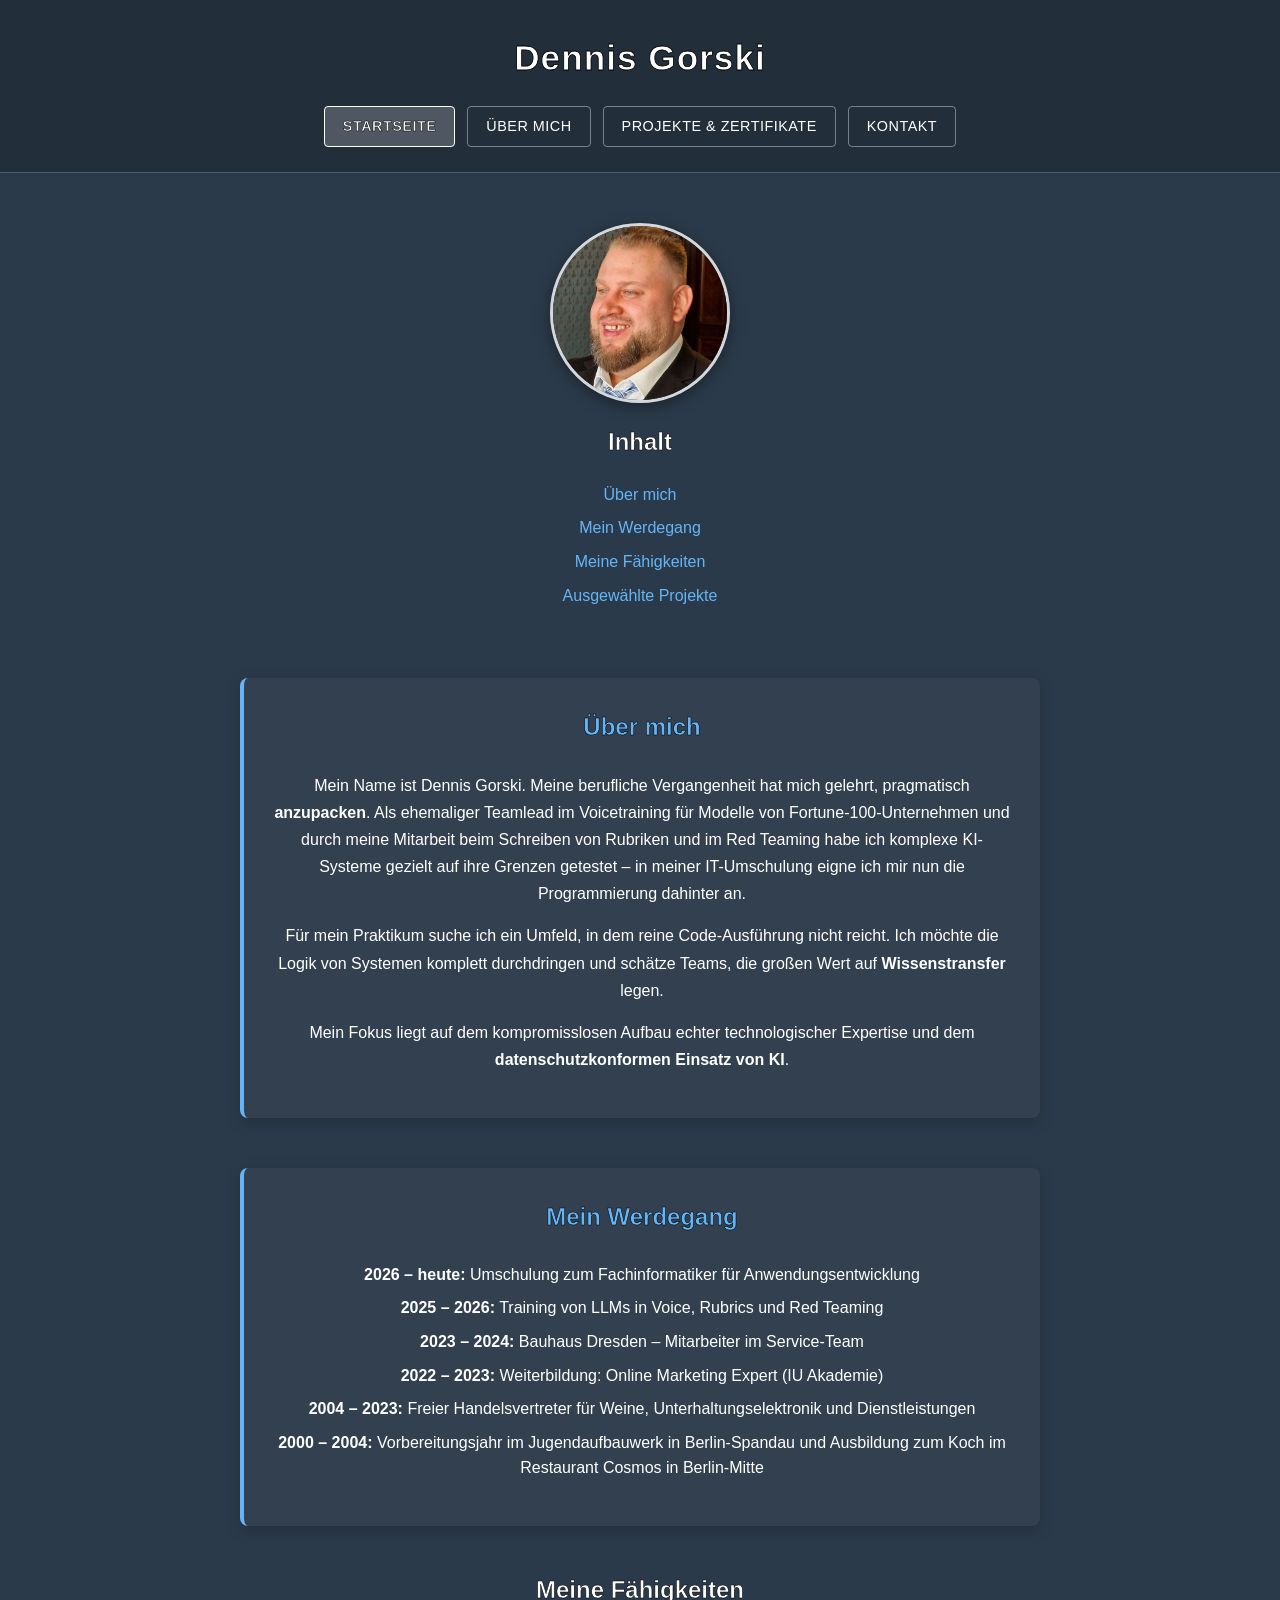
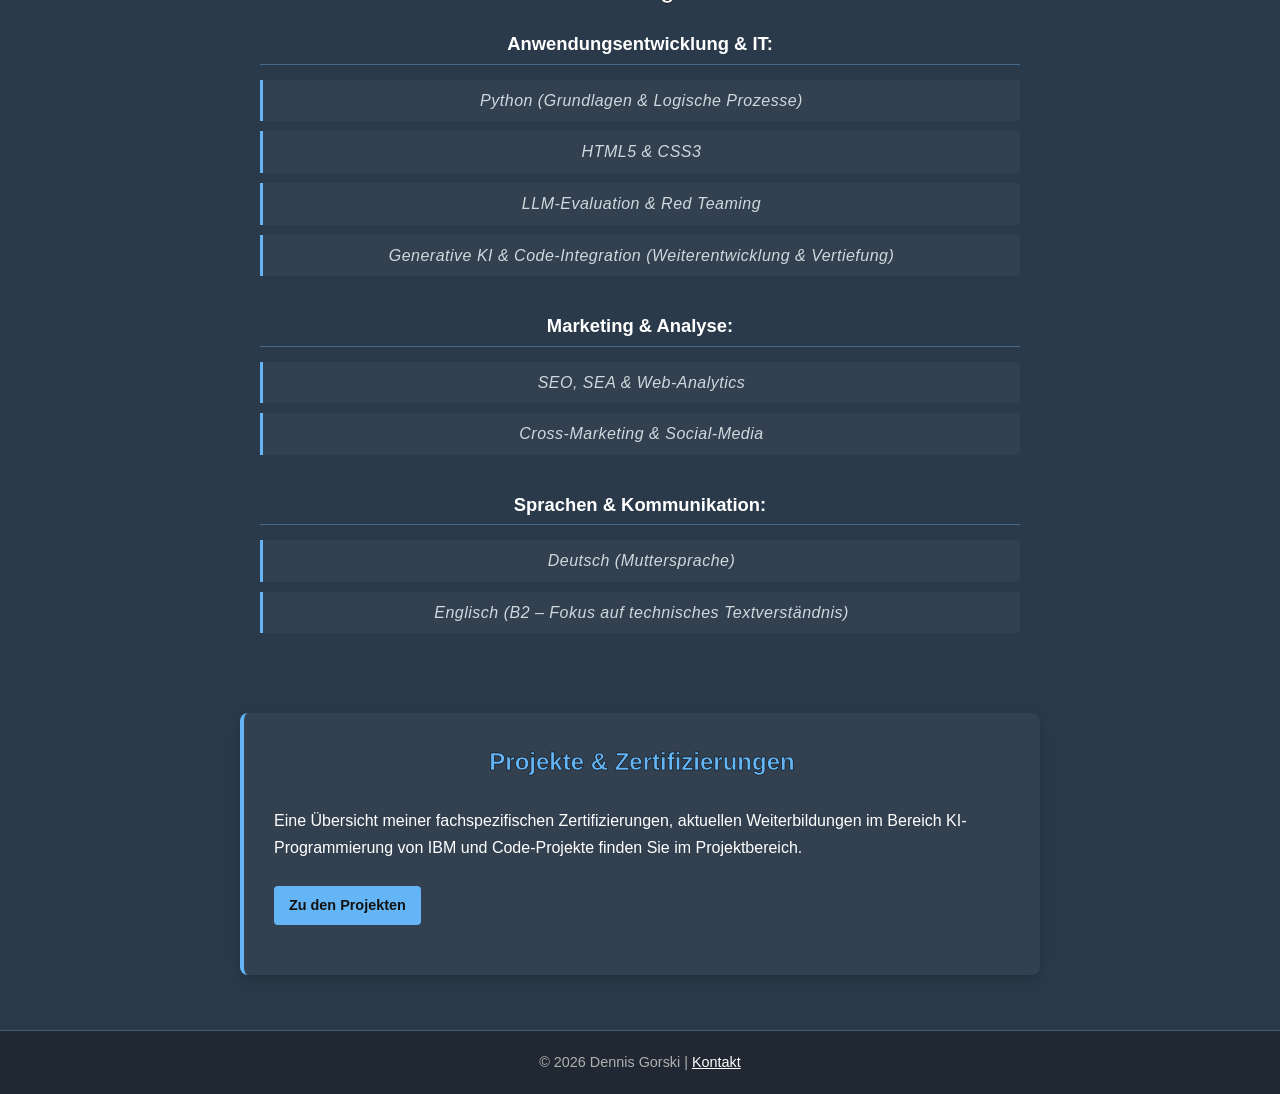
<file: index.html>
<!DOCTYPE html>
<html lang="de">
<head>
    <meta charset="UTF-8">
    <meta name="viewport" content="width=device-width, initial-scale=1.0">
    <title>Mein Portfolio - Dennis Gorski</title>
    <link rel="stylesheet" href="Stylesheets/Stylesheet-Portfolio.css">
</head>
<body>

    <header>
        <h1>Dennis Gorski</h1>
        <nav>
            <a href="index.html" class="aktiv">Startseite</a>
            <a href="about.html">Über mich</a>
            <a href="projekte.html">Projekte & Zertifikate</a>
            <a href="kontakt.html">Kontakt</a>
        </nav>
    </header>

    <main>
        <section>
            <img src="images/Bild Lebenslauf.jpg" alt="Dennis Gorski" class="profilbild">
            <h2>Inhalt</h2>
            <ul>
                <li><a href="#ueber-mich">Über mich</a></li>
                <li><a href="#werdegang">Mein Werdegang</a></li>
                <li><a href="#faehigkeiten">Meine Fähigkeiten</a></li>
                <li><a href="#projekte">Ausgewählte Projekte</a></li>
            </ul>
        </section>

        <section id="ueber-mich" class="content-box">
            <h2>Über mich</h2>
            <p>Mein Name ist Dennis Gorski. Meine berufliche Vergangenheit hat mich gelehrt, pragmatisch <strong>anzupacken</strong>. Als ehemaliger Teamlead im Voicetraining für Modelle von Fortune-100-Unternehmen und durch meine Mitarbeit beim Schreiben von Rubriken und im Red Teaming habe ich komplexe KI-Systeme gezielt auf ihre Grenzen getestet – in meiner IT-Umschulung eigne ich mir nun die Programmierung dahinter an.</p>

            <p>Für mein Praktikum suche ich ein Umfeld, in dem reine Code-Ausführung nicht reicht. Ich möchte die Logik von Systemen komplett durchdringen und schätze Teams, die großen Wert auf <strong>Wissenstransfer</strong> legen.</p>

    	    <p>Mein Fokus liegt auf dem kompromisslosen Aufbau echter technologischer Expertise und dem <strong>datenschutzkonformen Einsatz von KI</strong>.</p>
        </section>

        <section id="werdegang" class="content-box">
            <h2>Mein Werdegang</h2>
            <ul>
                <li><strong>2026 – heute:</strong> Umschulung zum Fachinformatiker für Anwendungsentwicklung</li>
                <li><strong>2025 – 2026:</strong> Training von LLMs in Voice, Rubrics und Red Teaming</li>
                <li><strong>2023 – 2024:</strong> Bauhaus Dresden – Mitarbeiter im Service-Team</li>
                <li><strong>2022 – 2023:</strong> Weiterbildung: Online Marketing Expert (IU Akademie)</li>
                <li><strong>2004 – 2023:</strong> Freier Handelsvertreter für Weine, Unterhaltungselektronik und Dienstleistungen</li>
                <li><strong>2000 – 2004:</strong> Vorbereitungsjahr im Jugendaufbauwerk in Berlin-Spandau und Ausbildung zum Koch im Restaurant Cosmos in Berlin-Mitte</li>
            </ul>
        </section>

        <section id="faehigkeiten">
            <h2>Meine Fähigkeiten</h2>
            <ul>
                <li><strong>Anwendungsentwicklung & IT:</strong>
                    <ul>
                        <li>Python (Grundlagen & Logische Prozesse)</li>
                        <li>HTML5 & CSS3</li>
                        <li>LLM-Evaluation & Red Teaming</li>
                        <li>Generative KI & Code-Integration (Weiterentwicklung & Vertiefung)</li>
                    </ul>
                </li>
                <li><strong>Marketing & Analyse:</strong>
                    <ul>
                        <li>SEO, SEA & Web-Analytics</li>
                        <li>Cross-Marketing & Social-Media</li>
                    </ul>
                </li>
                <li><strong>Sprachen & Kommunikation:</strong>
                    <ul>
                        <li>Deutsch (Muttersprache)</li>
                        <li>Englisch (B2 – Fokus auf technisches Textverständnis)</li>
                    </ul>
                </li>
            </ul>
        </section>

        <section id="projekte" class="content-box">
            <h2>Projekte & Zertifizierungen</h2>
            <div class="tabellen-container">
                <p>
                    Eine Übersicht meiner fachspezifischen Zertifizierungen, 
                    aktuellen Weiterbildungen im Bereich KI-Programmierung von IBM und Code-Projekte 
                    finden Sie im Projektbereich.
                </p>
                <a href="projekte.html" class="btn-zertifikat">
                    Zu den Projekten
                </a>
            </div>
        </section>
    </main>

    <footer>
        <p>&copy; 2026 Dennis Gorski | <a href="kontakt.html">Kontakt</a></p>
    </footer>

</body>
</html>
</file>
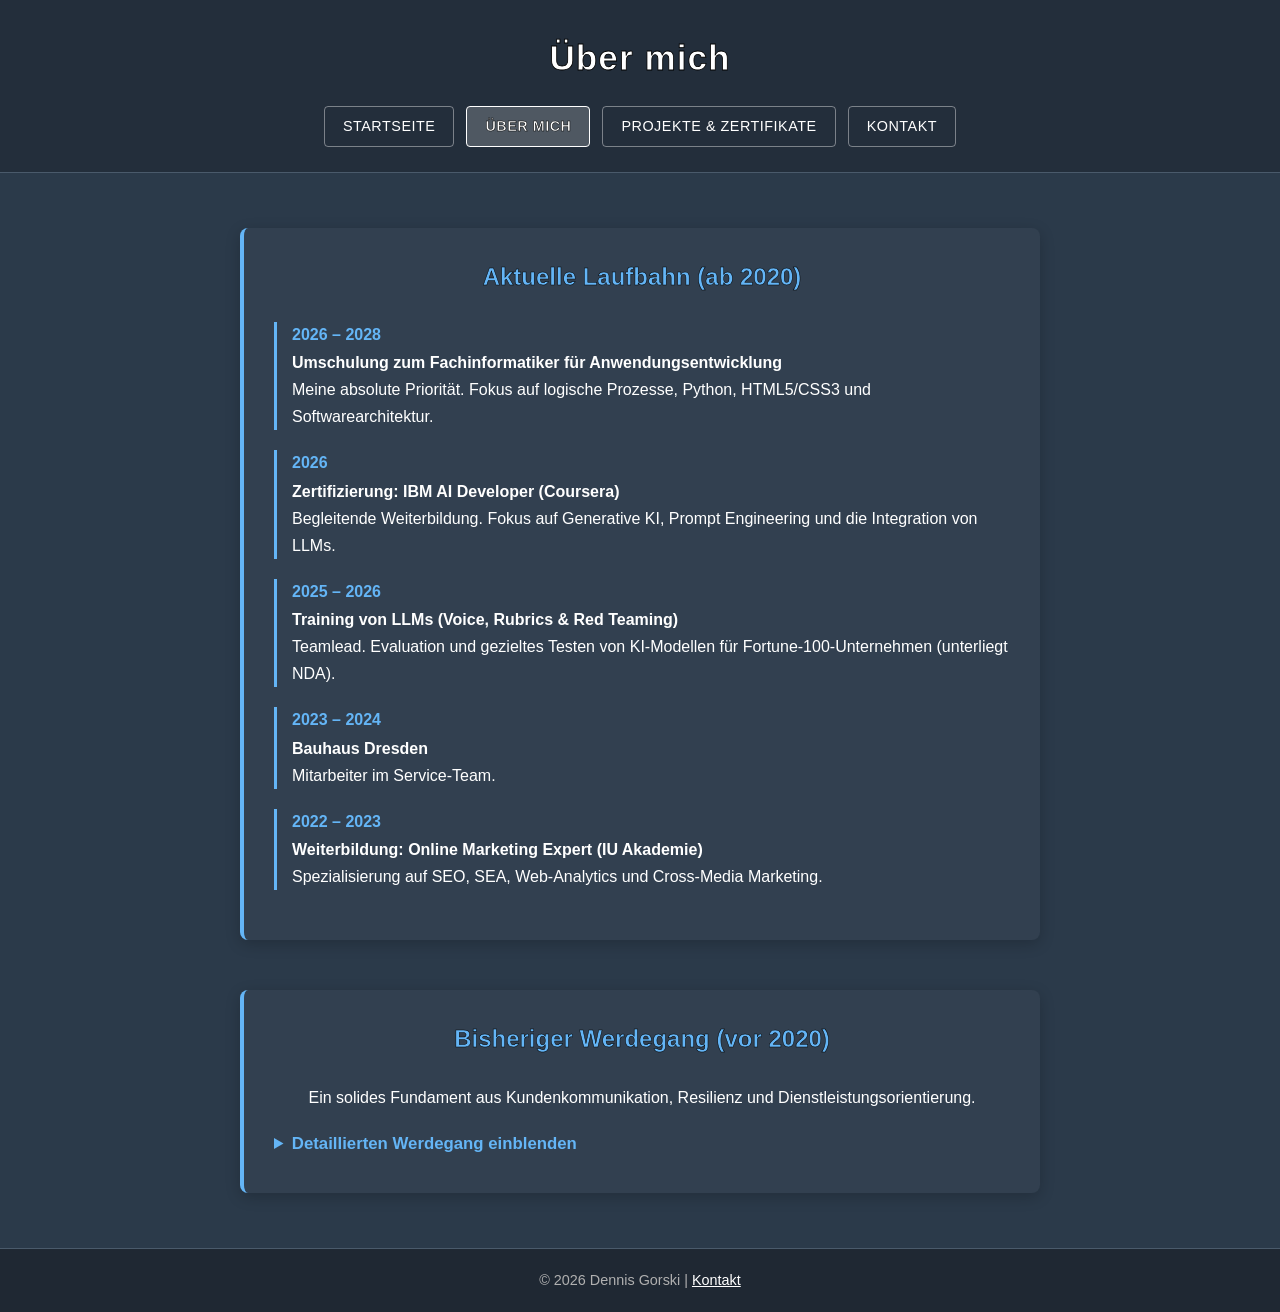
<file: about.html>
<!DOCTYPE html>
<html lang="de">
<head>
    <meta charset="UTF-8">
    <meta name="viewport" content="width=device-width, initial-scale=1.0">
    <title>Über mich - Dennis Gorski</title>
    <link rel="stylesheet" href="Stylesheets/Stylesheet-Portfolio.css">
</head>
<body>

    <header>
        <h1>Über mich</h1>
        <nav>
            <a href="index.html">Startseite</a>
            <a href="about.html" class="aktiv">Über mich</a>
            <a href="projekte.html">Projekte & Zertifikate</a>
            <a href="kontakt.html">Kontakt</a>
        </nav>
    </header>

    <main>
        <section id="aktuelles" class="content-box">
            <h2>Aktuelle Laufbahn (ab 2020)</h2>
            <div class="timeline">
        <div class="timeline-item">
            <span class="zeitraum">2026 – 2028</span>
            <div class="timeline-content">
                <strong>Umschulung zum Fachinformatiker für Anwendungsentwicklung</strong>
                <p>Meine absolute Priorität. Fokus auf logische Prozesse, Python, HTML5/CSS3 und Softwarearchitektur.</p>
            </div>
        </div>

        <div class="timeline-item">
            <span class="zeitraum">2026</span>
            <div class="timeline-content">
                <strong>Zertifizierung: IBM AI Developer (Coursera)</strong>
                <p>Begleitende Weiterbildung. Fokus auf Generative KI, Prompt Engineering und die Integration von LLMs.</p>
            </div>
        </div>

        <div class="timeline-item">
            <span class="zeitraum">2025 – 2026</span>
            <div class="timeline-content">
                <strong>Training von LLMs (Voice, Rubrics & Red Teaming)</strong>
                <p>Teamlead. Evaluation und gezieltes Testen von KI-Modellen für Fortune-100-Unternehmen (unterliegt NDA).</p>
            </div>
        </div>

        <div class="timeline-item">
            <span class="zeitraum">2023 – 2024</span>
            <div class="timeline-content">
                <strong>Bauhaus Dresden</strong>
                <p>Mitarbeiter im Service-Team.</p>
            </div>
        </div>

        <div class="timeline-item">
            <span class="zeitraum">2022 – 2023</span>
            <div class="timeline-content">
                <strong>Weiterbildung: Online Marketing Expert (IU Akademie)</strong>
                <p>Spezialisierung auf SEO, SEA, Web-Analytics und Cross-Media Marketing.</p>
            </div>
        </div>
    </div>
            </div>
        </section>

        <section id="vergangenes" class="content-box">
            <h2>Bisheriger Werdegang (vor 2020)</h2>
            <p class="fokus-text">
                Ein solides Fundament aus Kundenkommunikation, Resilienz und Dienstleistungsorientierung.
            </p>
            
            <details style="cursor: pointer; padding: 5px 0;">
                <summary style="font-weight: 600; color: #64b5f6; font-size: 1.05rem;">Detaillierten Werdegang einblenden</summary>
                
                <div class="timeline" style="margin-top: 20px;">
                    <div class="timeline-item">
                        <span class="zeitraum">2004 – 2022</span>
                        <div class="timeline-content">
                            <strong>Freier Handelsvertreter & Ernährungsberater</strong>
                            <p>Vertrieb von Weinen (<a href="https://www.tastevin.de/" target="_blank" rel="noopener">Tastevin</a>), Unterhaltungselektronik und Dienstleistungen und Winterdienst auf Bereitschaft im Auftrag der Firma Wenzel Berlin-Spandau. Ergänzend dazu theoretische Qualifikation als Ernährungsberater.</p>
                        </div>
                    </div>

                    <div class="timeline-item">
                        <span class="zeitraum">2000 – 2004</span>
                        <div class="timeline-content">
                            <strong>Gastronomie & Ausbildung</strong>
                            <p>Ein halbes Berufsvorbereitendes Jahr im Jugendaufbauwerk Berlin-Spandau, gefolgt von einer Ausbildung zum Koch im Restaurant Cosmos (KiezKüchen gGmbH) in Berlin-Mitte.</p>
                        </div>
                    </div>
                </div>
            </details>
        </section>
    </main>

    <footer>
        <p>&copy; 2026 Dennis Gorski | <a href="kontakt.html">Kontakt</a></p>
    </footer>

</body>
</html>
</file>
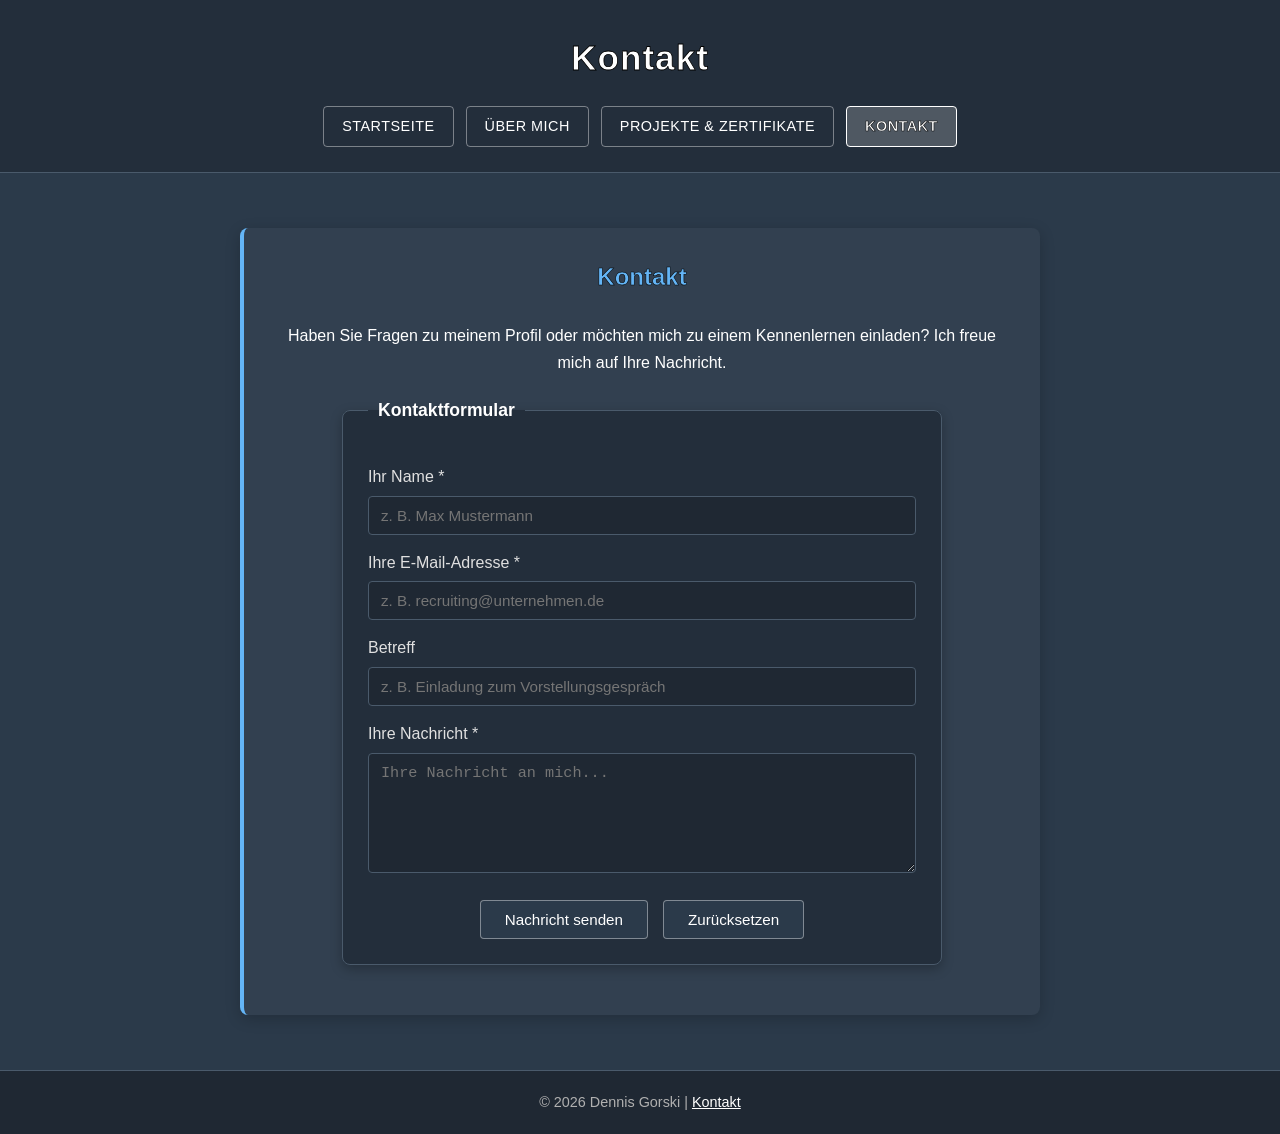
<file: kontakt.html>
<!DOCTYPE html>
<html lang="de">
<head>
    <meta charset="UTF-8">
    <meta name="viewport" content="width=device-width, initial-scale=1.0">
    <title>Kontakt - Dennis Gorski</title>
    <link rel="stylesheet" href="Stylesheets/Stylesheet-Portfolio.css">
</head>
<body>

    <header>
        <h1>Kontakt</h1>
        <nav>
            <a href="index.html">Startseite</a>
            <a href="about.html">Über mich</a>
            <a href="projekte.html">Projekte & Zertifikate</a>
            <a href="kontakt.html" class="aktiv">Kontakt</a>
        </nav>
    </header>

    <main>
        <section class="content-box">
            <h2>Kontakt</h2>
            <p class="fokus-text">Haben Sie Fragen zu meinem Profil oder möchten mich zu einem Kennenlernen einladen? Ich freue mich auf Ihre Nachricht.</p>

            <form action="mailto:kontakt@dego-codes.com" method="post" enctype="text/plain">
                <fieldset>
                    <legend>Kontaktformular</legend>

                    <label for="name">Ihr Name *</label>
                    <input 
                        type="text" 
                        id="name" 
                        name="Name" 
                        placeholder="z. B. Max Mustermann" 
                        required
                    >

                    <label for="email">Ihre E-Mail-Adresse *</label>
                    <input 
                        type="email" 
                        id="email" 
                        name="E-Mail" 
                        placeholder="z. B. recruiting@unternehmen.de" 
                        pattern="[^@\s]+@[^@\s]+\.[^@\s]+" 
                        title="Bitte geben Sie eine vollständige E-Mail-Adresse mit '@' und einem '.' ein." 
                        required
                    >

                    <label for="betreff">Betreff</label>
                    <input 
                        type="text" 
                        id="betreff" 
                        name="Betreff" 
                        placeholder="z. B. Einladung zum Vorstellungsgespräch"
                    >

                    <label for="nachricht">Ihre Nachricht *</label>
                    <textarea 
                        id="nachricht" 
                        name="Nachricht" 
                        placeholder="Ihre Nachricht an mich..." 
                        required
                    ></textarea>

                    <div class="form-buttons">
                        <input type="submit" value="Nachricht senden">
                        <input type="reset" value="Zurücksetzen">
                    </div>
                </fieldset>
            </form>
        </section>
    </main>

    <footer>
        <p>&copy; 2026 Dennis Gorski | <a href="kontakt.html">Kontakt</a></p>
    </footer>

</body>
</html>
</file>
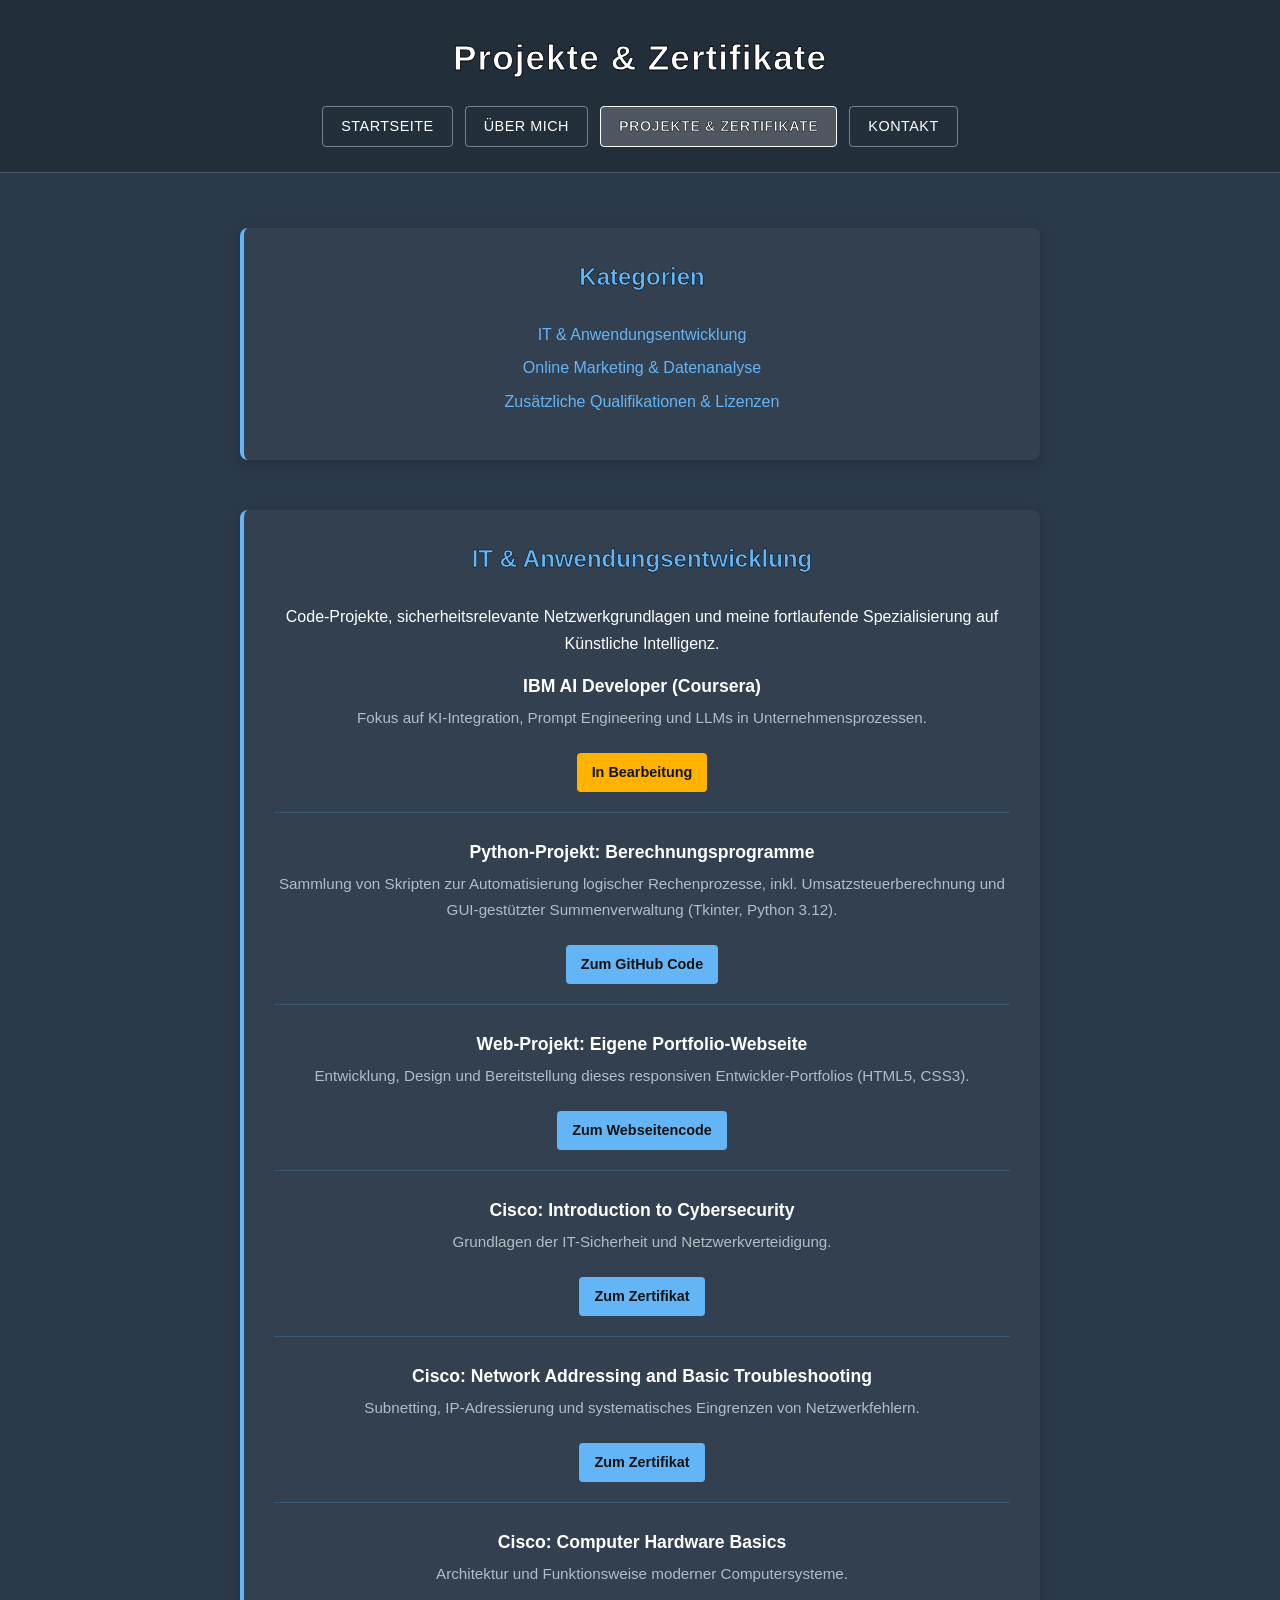
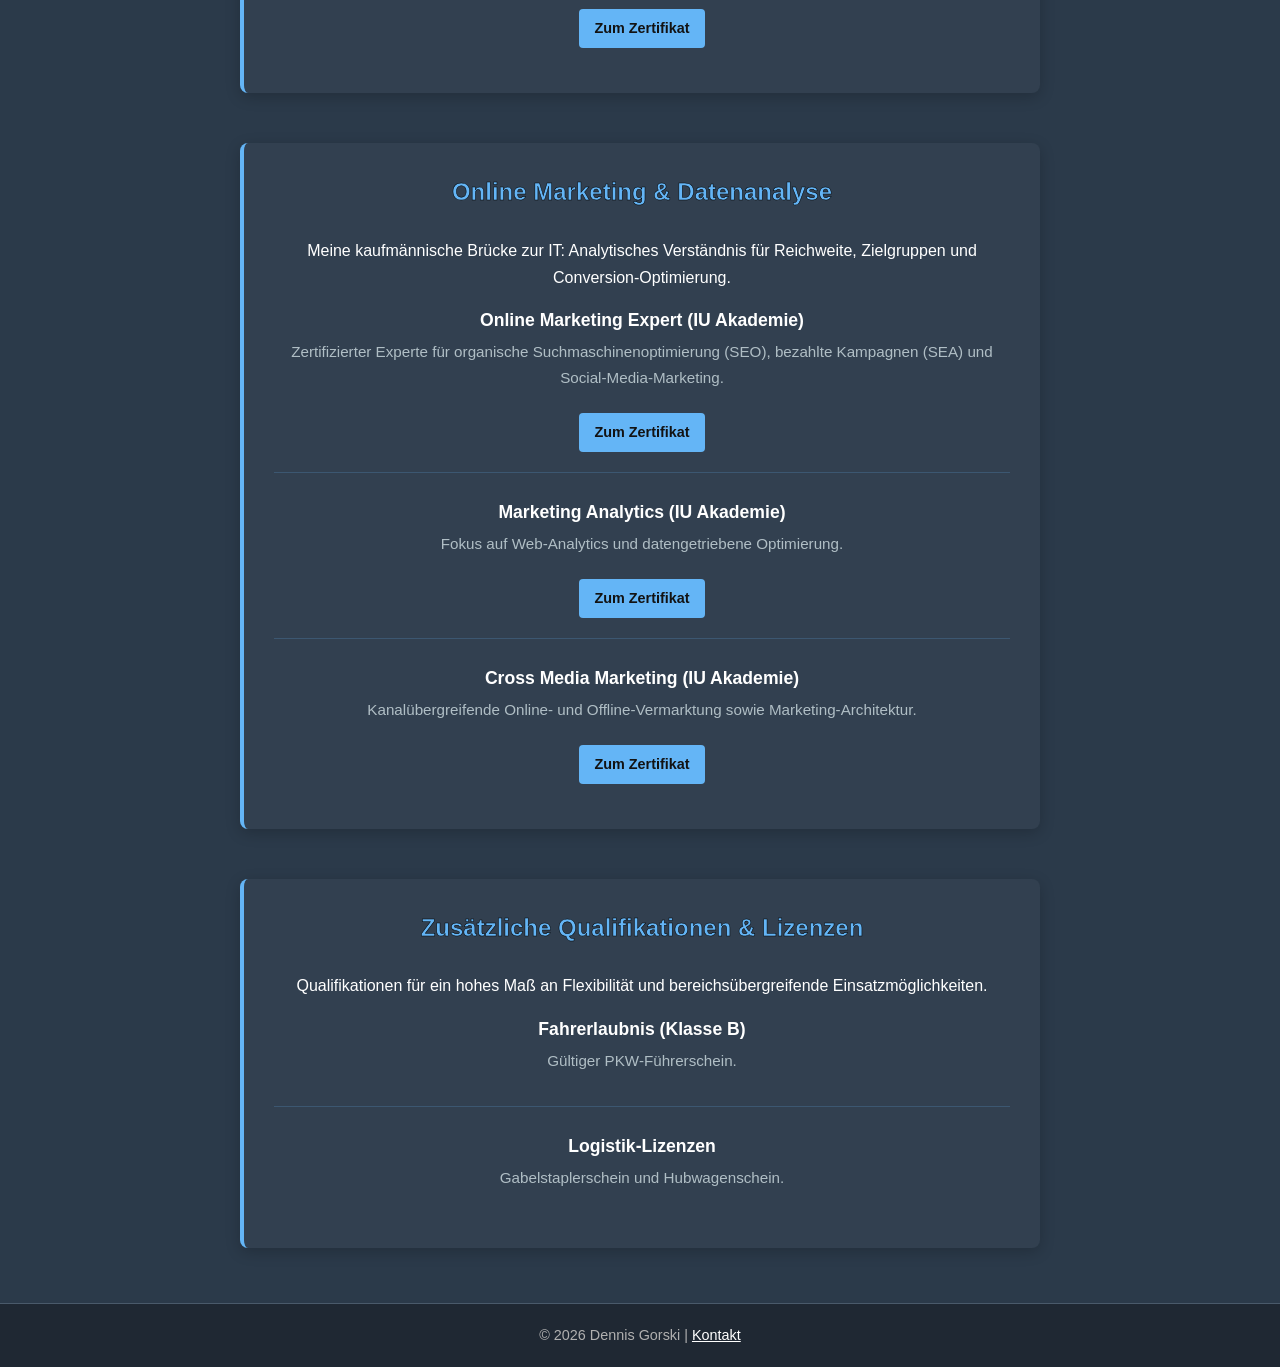
<file: projekte.html>
<!DOCTYPE html>
<html lang="de">
<head>
    <meta charset="UTF-8">
    <meta name="viewport" content="width=device-width, initial-scale=1.0">
    <title>Projekte & Zertifikate - Dennis Gorski</title>
    <link rel="stylesheet" href="Stylesheets/Stylesheet-Portfolio.css">
</head>
<body>

    <!-- Header & Navigation -->
    <header>
        <h1>Projekte & Zertifikate</h1>
        <nav>
            <a href="index.html">Startseite</a>
            <a href="about.html">Über mich</a>
            <a href="projekte.html" class="aktiv">Projekte & Zertifikate</a>
            <a href="kontakt.html">Kontakt</a>
        </nav>
    </header>
    
    <!-- Main Content -->
    <main>
        <!-- Section: Categories Nav -->
        <section class="content-box">
            <h2>Kategorien</h2>
            <ul>
                <li><a href="#it">IT & Anwendungsentwicklung</a></li>
                <li><a href="#marketing">Online Marketing & Datenanalyse</a></li>
                <li><a href="#zusatz">Zusätzliche Qualifikationen & Lizenzen</a></li>
            </ul>
        </section>

        <!-- Section: IT & Dev -->
        <section id="it" class="content-box">
            <h2>IT & Anwendungsentwicklung</h2>
            <p>Code-Projekte, sicherheitsrelevante Netzwerkgrundlagen und meine fortlaufende Spezialisierung auf Künstliche Intelligenz.</p>
            
            <ul class="projekt-liste">
                <li>
                    <div class="projekt-info">
                        <strong>IBM AI Developer (Coursera)</strong>
                        <p>Fokus auf KI-Integration, Prompt Engineering und LLMs in Unternehmensprozessen.</p>
                    </div>
                    <span class="status-badge">In Bearbeitung</span>
                </li>
                <li>
                    <div class="projekt-info">
                        <strong>Python-Projekt: Berechnungsprogramme</strong>
                        <p>Sammlung von Skripten zur Automatisierung logischer Rechenprozesse, inkl. Umsatzsteuerberechnung und GUI-gestützter Summenverwaltung (Tkinter, Python 3.12).</p>
                    </div>
                    <a href="https://github.com/DeGo-Codes/Berechnungsprogramme" class="btn-zertifikat" target="_blank" rel="noopener">Zum GitHub Code</a>
                </li>
                <li>
                    <div class="projekt-info">
                        <strong>Web-Projekt: Eigene Portfolio-Webseite</strong>
                        <p>Entwicklung, Design und Bereitstellung dieses responsiven Entwickler-Portfolios (HTML5, CSS3).</p>
                    </div>
                    <a href="https://github.com/DeGo-Codes/Portfolio-Webseite" class="btn-zertifikat" target="_blank" rel="noopener">Zum Webseitencode</a>
                </li>
                <li>
                    <div class="projekt-info">
                        <strong>Cisco: Introduction to Cybersecurity</strong>
                        <p>Grundlagen der IT-Sicherheit und Netzwerkverteidigung.</p>
                    </div>
                    <a href="Zertifikate/Cybersecurity.pdf" class="btn-zertifikat" target="_blank" rel="noopener">Zum Zertifikat</a>
                </li>
                <li>
                    <div class="projekt-info">
                        <strong>Cisco: Network Addressing and Basic Troubleshooting</strong>
                        <p>Subnetting, IP-Adressierung und systematisches Eingrenzen von Netzwerkfehlern.</p>
                    </div>
                    <a href="Zertifikate/Gorski.Dennis_Dresden_2026_01 Network_Addressing_and_Basic_Troubleshooting_certificate.pdf" class="btn-zertifikat" target="_blank" rel="noopener">Zum Zertifikat</a>
                </li>
                <li>
                    <div class="projekt-info">
                        <strong>Cisco: Computer Hardware Basics</strong>
                        <p>Architektur und Funktionsweise moderner Computersysteme.</p>
                    </div>
                    <a href="Zertifikate/Hardwaredevices.pdf" class="btn-zertifikat" target="_blank" rel="noopener">Zum Zertifikat</a>
                </li>
            </ul>
        </section>

        <!-- Section: Marketing -->
        <section id="marketing" class="content-box">
            <h2>Online Marketing & Datenanalyse</h2>
            <p>Meine kaufmännische Brücke zur IT: Analytisches Verständnis für Reichweite, Zielgruppen und Conversion-Optimierung.</p>

            <ul class="projekt-liste">
                <li>
                    <div class="projekt-info">
                        <strong>Online Marketing Expert (IU Akademie)</strong>
                        <p>Zertifizierter Experte für organische Suchmaschinenoptimierung (SEO), bezahlte Kampagnen (SEA) und Social-Media-Marketing.</p>
                    </div>
                    <a href="Zertifikate/Online Marketing Expert.pdf" class="btn-zertifikat" target="_blank" rel="noopener">Zum Zertifikat</a>
                </li>
                <li>
                    <div class="projekt-info">
                        <strong>Marketing Analytics (IU Akademie)</strong>
                        <p>Fokus auf Web-Analytics und datengetriebene Optimierung.</p>
                    </div>
                    <a href="Zertifikate/Marketing Analytics.pdf" class="btn-zertifikat" target="_blank" rel="noopener">Zum Zertifikat</a>
                </li>
                <li>
                    <div class="projekt-info">
                        <strong>Cross Media Marketing (IU Akademie)</strong>
                        <p>Kanalübergreifende Online- und Offline-Vermarktung sowie Marketing-Architektur.</p>
                    </div>
                    <a href="Zertifikate/Cross Media Marketing.pdf" class="btn-zertifikat" target="_blank" rel="noopener">Zum Zertifikat</a>
                </li>
            </ul>
        </section>

        <!-- Section: Additional Skills -->
        <section id="zusatz" class="content-box">
            <h2>Zusätzliche Qualifikationen & Lizenzen</h2>
            <p>Qualifikationen für ein hohes Maß an Flexibilität und bereichsübergreifende Einsatzmöglichkeiten.</p>

            <ul class="projekt-liste">
                
                <li>
                    <div class="projekt-info">
                        <strong>Fahrerlaubnis (Klasse B)</strong>
                        <p>Gültiger PKW-Führerschein.</p>
                    </div>
                </li>
                <li>
                    <div class="projekt-info">
                        <strong>Logistik-Lizenzen</strong>
                        <p>Gabelstaplerschein und Hubwagenschein.</p>
                    </div>
                </li>
            </ul>
        </section>
    </main> 

    <!-- Footer -->
    <footer>
        <p>&copy; 2026 Dennis Gorski | <a href="kontakt.html">Kontakt</a></p>
    </footer>

</body>
</html>
</file>
<file: Stylesheets/Stylesheet-Portfolio.css>
* {
    box-sizing: border-box;
    margin: 0;
    padding: 0;
}

/* Base & Scrollbar */
html {
    scroll-behavior: smooth;
    overflow-y: scroll; /* Fix: Layout shift */
    scrollbar-width: thin; 
    scrollbar-color: rgba(255, 255, 255, 0.1) transparent; 
}

::-webkit-scrollbar {
    width: 6px; 
}

::-webkit-scrollbar-track {
    background: transparent; 
}

::-webkit-scrollbar-thumb {
    background-color: rgba(255, 255, 255, 0.15); 
    border-radius: 10px;
}

::-webkit-scrollbar-thumb:hover {
    background-color: rgba(255, 255, 255, 0.3); 
}

body {
    font-family: 'Segoe UI', Tahoma, Geneva, Verdana, sans-serif;
    line-height: 1.6;
    background-color: #2b3a4a;
    color: #ffffff;
    display: flex;
    flex-direction: column;
    min-height: 100vh; /* Sticky Footer */
}

/* Header & Navigation */
header {
    display: flex;
    flex-direction: column;
    align-items: center;    
    justify-content: center;
    text-align: center;
    padding: 30px 20px 25px;
    background-color: #232e3b;
    border-bottom: 1px solid #4a5a6b;
}

header h1 {
    font-size: 2.2rem;
    margin-bottom: 20px;
    color: #ffffff;
    font-family: 'Segoe UI', Tahoma, Geneva, Verdana, sans-serif;
    -webkit-text-stroke: 0.8px black; 
    letter-spacing: 1px;
}

nav {
    display: flex;
    justify-content: center;
    align-items: center;
    gap: 12px;
    flex-wrap: wrap;
    width: 100%;
    max-width: 800px;
    margin: 0 auto;
}

nav a {
    display: inline-block;
    padding: 8px 18px;
    color: #ffffff;
    text-decoration: none;
    border: 1px solid rgba(255, 255, 255, 0.4);
    border-radius: 4px;
    transition: all 0.3s ease;
    font-size: 0.9rem;
    text-transform: uppercase;
    letter-spacing: 0.5px;
    text-align: center;
}

nav a:hover {
    background-color: rgba(255, 255, 255, 0.15);
    border-color: #ffffff;
}

nav a.aktiv {
    border-color: #ffffff;
    background-color: rgba(255, 255, 255, 0.2);
    font-weight: bold;
    -webkit-text-stroke: 0.5px black;
}

/* Profile Image */
.profilbild-container {
    display: flex;
    justify-content: center;
    align-items: center;
    margin: 25px auto 15px auto;
    width: 100%;
}

main img, 
.profilbild {
    width: 180px;            
    height: 180px;           
    object-fit: cover;       /* Aspect ratio fix */
    border-radius: 50%;      
    border: 3px solid rgba(255, 255, 255, 0.8);
    box-shadow: 0 4px 15px rgba(0, 0, 0, 0.4);
    display: block;
    margin: 20px auto;       
    transition: transform 0.3s ease, border-color 0.3s ease;
}

.profilbild:hover {
    transform: scale(1.04);
    border-color: #ffffff;
}

/* Main Layout */
main {
    flex: 1;
    max-width: 900px;
    width: 90%;
    margin: 0 auto; 
    padding: 30px 20px;
    display: flex;
    flex-direction: column;
    align-items: center;
    text-align: center;
}

section {
    width: 100%;
    margin-bottom: 30px;
}

main h1, main h2, main h3 {
    margin-bottom: 20px;
    text-align: center;
    -webkit-text-stroke: 0.5px black;
}

main p {
    margin-bottom: 15px;
    line-height: 1.7;
}

main a {
    color: #64b5f6;          
    text-decoration: none;
    font-weight: 500;
}

main a:hover {
    color: #ffffff;
    text-decoration: underline;
}

strong {
    display: inline;
}

/* Content Boxes */
.content-box {
    background-color: rgba(255, 255, 255, 0.03); 
    border-radius: 8px; 
    padding: 30px;
    margin: 25px auto;
    max-width: 800px; 
    text-align: left; /* Overrides main center */
    box-shadow: 0 4px 15px rgba(0, 0, 0, 0.2); 
    border-left: 4px solid #64b5f6; 
}

.content-box h2 {
    text-align: center; 
    color: #64b5f6; 
    margin-bottom: 25px;
}

.content-box > p {
    text-align: center;
}

/* Global Lists */
ul {
    list-style: none; 
    padding: 0;       
    margin: 15px 0;
}

ul li {
    margin-bottom: 8px;
    text-align: center;
}

/* Tables */
.tabellen-container {
    width: 100%;
    overflow-x: auto; 
    margin: 20px auto;
}

table {
    width: 100%;
    border-collapse: collapse;
    min-width: 500px;
    margin: 0 auto;
}

th, td {
    border: 1px solid #4a5a6b;
    padding: 12px;
    text-align: center;
}

th {
    background-color: #1f2833;
}

/* Contact Form */
form {
    width: 100%;
    max-width: 600px;
    margin: 20px auto; 
    text-align: left;  
}

fieldset {
    border: 1px solid #4a5a6b;
    border-radius: 8px;
    padding: 25px;
    background-color: #232e3b;
    box-shadow: 0 4px 12px rgba(0, 0, 0, 0.25);
}

legend {
    padding: 0 10px;
    font-weight: bold;
    color: #ffffff;
    font-size: 1.1rem;
}

form label {
    display: block;
    margin-top: 15px;
    margin-bottom: 6px;
    font-weight: 500;
    color: #e0e0e0;
}

form input[type="text"],
form input[type="email"],
form select,
form textarea {
    width: 100%;
    padding: 10px 12px;
    border: 1px solid #4a5a6b;
    border-radius: 4px;
    background-color: #1f2833;
    color: #ffffff;
    font-size: 0.95rem;
    box-sizing: border-box;
}

form textarea {
    min-height: 120px;
    resize: vertical;
}

form input:focus,
form select:focus,
form textarea:focus {
    outline: none;
    border-color: #ffffff;
    box-shadow: 0 0 5px rgba(255, 255, 255, 0.4);
}

.form-buttons {
    display: flex;
    justify-content: center;
    gap: 15px;
    margin-top: 20px;
    flex-wrap: wrap;
}

form input[type="submit"],
form input[type="reset"],
form button {
    padding: 10px 24px;
    border: 1px solid rgba(255, 255, 255, 0.4);
    border-radius: 4px;
    background-color: #2b3a4a;
    color: #ffffff;
    font-size: 0.95rem;
    cursor: pointer;
    transition: all 0.2s ease;
}

form input[type="submit"]:hover,
form button[type="submit"]:hover {
    background-color: #3b4e63;
    border-color: #ffffff;
}

form input[type="reset"]:hover {
    background-color: #6b2b2b;
    border-color: #ff6b6b;
}

/* Timeline */
.timeline-item {
    margin-bottom: 20px;
    padding-left: 15px;
    border-left: 3px solid #64b5f6;
}

.zeitraum {
    font-weight: bold;
    color: #64b5f6;
    display: block;
    margin-bottom: 3px;
}

/* Project Lists & Buttons */
.projekt-liste {
    list-style: none;
    padding: 0;
}

.projekt-liste li {
    display: flex;
    flex-direction: column; 
    align-items: center; 
    text-align: center;
    margin-bottom: 25px;
    padding-bottom: 20px;
    border-bottom: 1px solid rgba(100, 181, 246, 0.2);
}

.projekt-liste li:last-child {
    border-bottom: none;
    margin-bottom: 0;
    padding-bottom: 0;
}

.projekt-info {
    padding-right: 0;
    margin-bottom: 12px; 
}

.projekt-info strong {
    display: block;
    color: #ffffff;
    font-size: 1.1rem;
    margin-bottom: 5px;
}

.projekt-info p {
    margin: 0;
    color: #b0bec5;
    font-size: 0.95rem;
}

.btn-zertifikat {
    display: inline-block;
    padding: 8px 15px;
    background-color: #64b5f6;
    color: #121212;
    text-decoration: none;
    font-weight: bold;
    border-radius: 4px;
    font-size: 0.9rem;
    transition: background-color 0.2s ease;
    white-space: nowrap;
    margin-top: 10px;
}

.btn-zertifikat:hover {
    background-color: #42a5f5;
    color: #000;
}

.status-badge {
    display: inline-block;
    background-color: #ffb300;
    color: #121212;
    padding: 8px 15px; 
    border-radius: 4px; 
    font-size: 0.9rem;
    font-weight: bold;
    margin-top: 10px; 
}

/* Skills Section */
#faehigkeiten {
    text-align: left; 
    max-width: 800px;
    margin: 0 auto; 
    padding: 20px;
}

#faehigkeiten ul {
    list-style: none; 
    padding: 0;
}

#faehigkeiten > ul > li {
    margin-bottom: 35px; 
}

#faehigkeiten > ul > li > strong {
    display: block;
    font-size: 1.15rem;
    color: #ffffff;
    margin-bottom: 15px;
    border-bottom: 1px solid rgba(100, 181, 246, 0.4); 
    padding-bottom: 5px;
}

#faehigkeiten > ul > li > ul {
    padding-left: 0;
}

#faehigkeiten > ul > li > ul > li {
    margin-bottom: 10px;
    padding: 8px 15px;
    background-color: rgba(255, 255, 255, 0.03); 
    border-left: 3px solid #64b5f6; 
    border-radius: 0 4px 4px 0; 
    color: #cfd8dc; 
    font-style: italic; 
    letter-spacing: 0.5px;
    transition: all 0.2s ease-in-out; 
}

#faehigkeiten > ul > li > ul > li:hover {
    background-color: rgba(100, 181, 246, 0.1); 
    color: #ffffff; 
    border-left-color: #ffb300; 
    transform: translateX(4px); 
    cursor: default;
}

/* Footer */
footer {
    display: flex;
    justify-content: center;
    align-items: center;
    padding: 20px;
    background-color: #1f2833;
    margin-top: auto;
    border-top: 1px solid #4a5a6b;
    text-align: center;
}

footer p {
    font-size: 0.9rem;
    color: #b0b0b0;
}

footer a {
    color: #ffffff;
    text-decoration: underline;
}

/* Mobile Breakpoint */
@media (max-width: 768px) {
    header h1 {
        font-size: 1.7rem;
    }

    nav {
        flex-direction: column;
        align-items: center;
        width: 100%;
    }

    nav a {
        width: 85%;
        max-width: 300px;
        text-align: center;
    }

    .profilbild {
        width: 140px;
        height: 140px;
    }

    main {
        width: 95%;
        padding: 15px 10px;
    }

    .form-buttons {
        flex-direction: column;
        align-items: center;
    }

    form input[type="submit"],
    form input[type="reset"],
    form button {
        width: 100%;
    }
}
</file>
